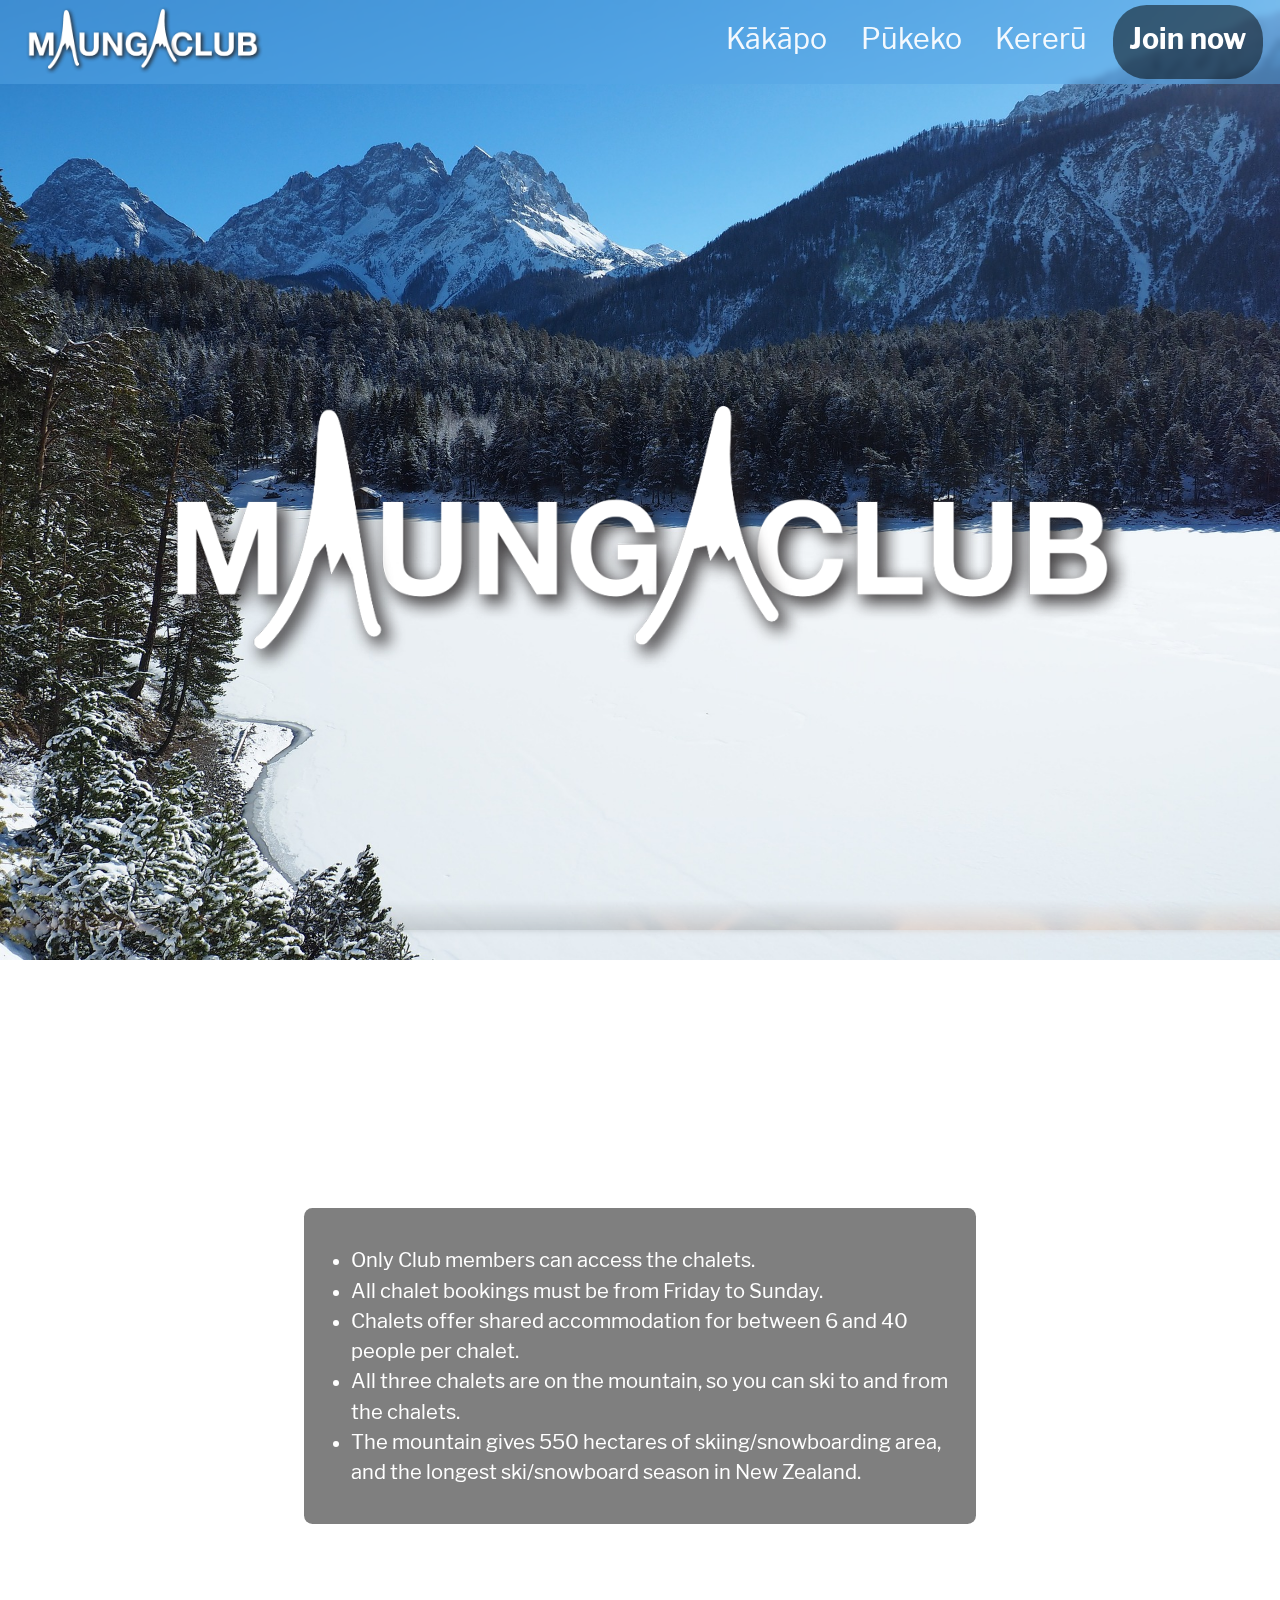
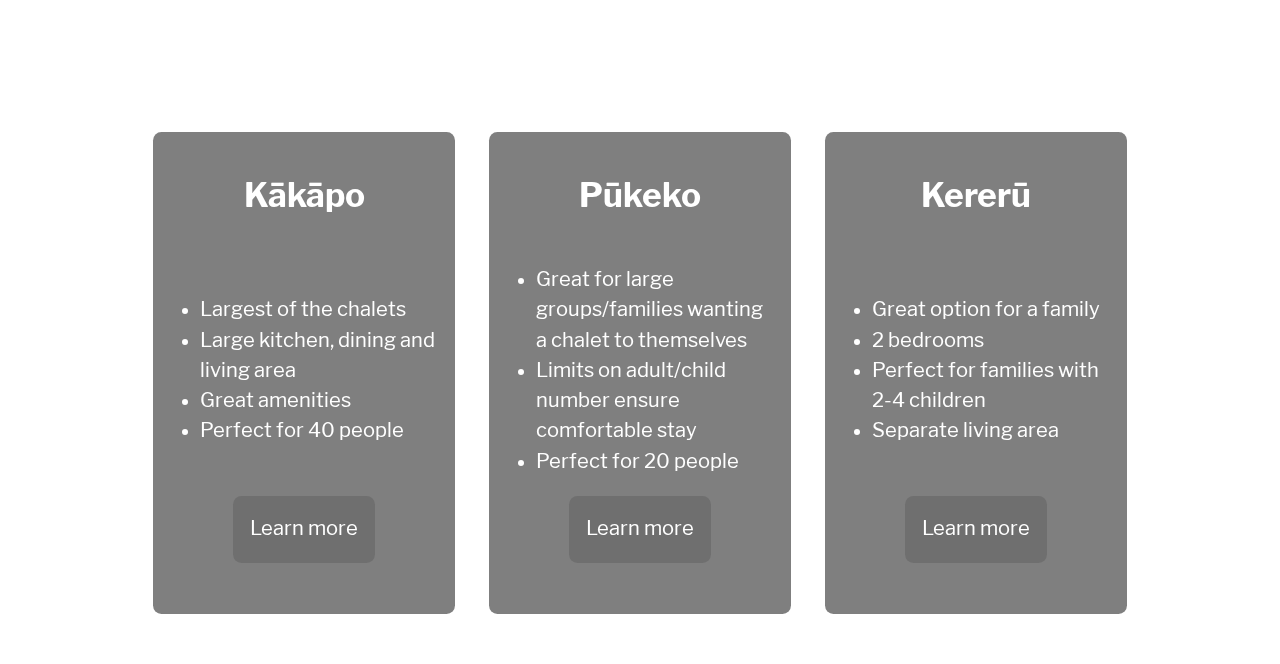
<file: index.html>
<!DOCTYPE html>
<html lang="en">
	<head>
		<meta charset="UTF-8">
		<meta name="viewport" content="width=device-width, initial-scale=1.0">
		<link rel="preload" href="./sanitize.css" as="style">
		<link rel="stylesheet" href="./sanitize.css">
		<link rel="preload" href="./main.css" as="style">
		<link rel="stylesheet" href="./main.css">
		<link rel="preload" href="./index.css" as="style">
		<link rel="stylesheet" href="./index.css">
		<link rel="icon" href="./him.png">
		<title>Maunga Club</title>
	</head>
	<body>
		<nav id="nav">
			<a href="./"><img src="./images/Maunga_Club_white.png" alt="Maunga Club Logo"></a>
			<ul>
				<li><a href="./kakapo.html">Kākāpo</a></li>
				<li><a href="./pukeko.html">Pūkeko</a></li>
				<li><a href="./kereru.html">Kererū</a></li>
				<li class="join"><a href="./join.html">Join now</a></li>
			</ul>
		</nav>
		<div id="hero">
			<img id="heroImg" src="./images/Maunga_Club_white.png" alt="Maunga Club hero logo">
		</div>
		<section id="info">
			<div>
				<h1>What does Maunga Club offer</h1>
				<div id="maungaClubInfo">
					<ul>
						<li>Only Club members can access the chalets.</li>
						<li>All chalet bookings must be from Friday to Sunday.</li>
						<li>Chalets offer shared accommodation for between 6 and 40 people per chalet.</li>
						<li>All three chalets are on the mountain, so you can ski to and from the chalets.</li>
						<li>The mountain gives 550 hectares of skiing/snowboarding area, and the longest ski/snowboard season in New Zealand.</li>
					</ul>
				</div>
				<h1>Maunga Club's chalets</h1>
				<div id="chaletInfo">
					<div class="chalet">
						<h1>Kākāpo</h1>
						<ul>
							<li>Largest of the chalets</li>
							<li>Large kitchen, dining and living area</li>
							<li>Great amenities</li>
							<li>Perfect for 40 people</li>
						</ul>
						<a href="./kakapo.html" class="button">Learn more</a>
					</div>
					<div class="chalet">
						<h1>Pūkeko</h1>
						<ul>
							<li>Great for large groups/families wanting a chalet to themselves</li>
							<li>Limits on adult/child number ensure comfortable stay</li>
							<li>Perfect for 20 people</li>
						</ul>
						<a href="./pukeko.html" class="button">Learn more</a>
					</div>
					<div class="chalet">
						<h1>Kererū</h1>
						<ul>
							<li>Great option for a family</li>
							<li>2 bedrooms</li>
							<li>Perfect for families with 2-4 children</li>
							<li>Separate living area</li>
						</ul>
						<a href="./kereru.html" class="button">Learn more</a>
					</div>
				</div>
			</div>
		</section>
	</body>
</html>
</file>
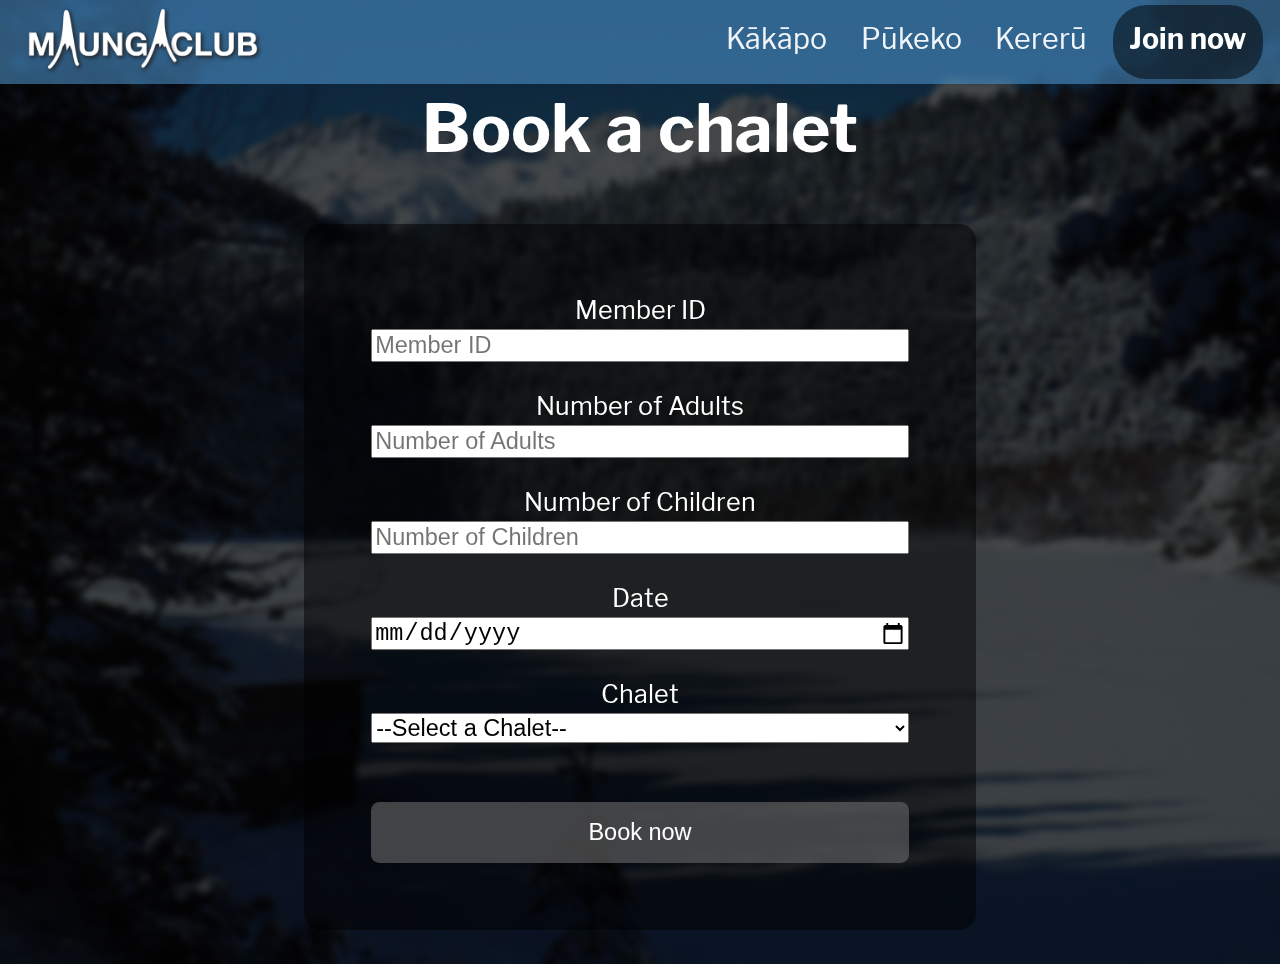
<file: book.html>
<!DOCTYPE html>
<html lang="en">
	<head>
		<meta charset="UTF-8">
		<meta name="viewport" content="width=device-width, initial-scale=1.0">
		<link rel="preload" href="./sanitize.css" as="style">
		<link rel="stylesheet" href="./sanitize.css">
		<link rel="preload" href="./main.css" as="style">
		<link rel="stylesheet" href="./main.css">
		<link rel="preload" href="./book.css" as="style">
		<link rel="stylesheet" href="./book.css">
		<script src="./fancybox.umd.js"></script>
		<link rel="stylesheet" href="./fancybox.css">
		<script src="./fancybox.options.js" defer></script>
		<link rel="icon" href="./him.png">
		<title>Kākāpo chalet</title>
	</head>
	<body>
		<nav id="nav">
			<a href="./"><img src="./images/Maunga_Club_white.png" alt="Maunga Club Logo"></a>
			<ul>
				<li><a href="./kakapo.html">Kākāpo</a></li>
				<li><a href="./pukeko.html">Pūkeko</a></li>
				<li><a href="./kereru.html">Kererū</a></li>
				<li class="join"><a href="./join.html">Join now</a></li>
			</ul>
		</nav>
		<section id="book">
			<div>
				<h1 id="title">Book a chalet</h1>
				<form id="form">
					<!--
						day mon to fri
					-->
					<label for="memberID">Member ID</label>
					<input type="text" id="memberID" name="memberID" placeholder="Member ID">

					<label for="numOfAdults">Number of Adults</label>
					<input type="text" id="numOfAdults" name="numOfAdults" placeholder="Number of Adults">

					<label for="numOfChildren">Number of Children</label>
					<input type="text" id="numOfChildren" name="numOfChildren" placeholder="Number of Children">

					<label for="date">Date</label>
					<input type="date" id="date" name="date">

					<label for="chalet">Chalet</label>
					<select name="chalet" id="chalet">
						<option value="" selected disabled>--Select a Chalet--</option>
						<option value="kakapo">Kākāpo</option>
						<option value="pukeko">Pūkeko</option>
						<option value="kereru">Kererū</option>
					</select>

					<button class="book" type="submit">Book now</button>
				</form>
			</div>
		</section>
	</body>
</html>
</file>
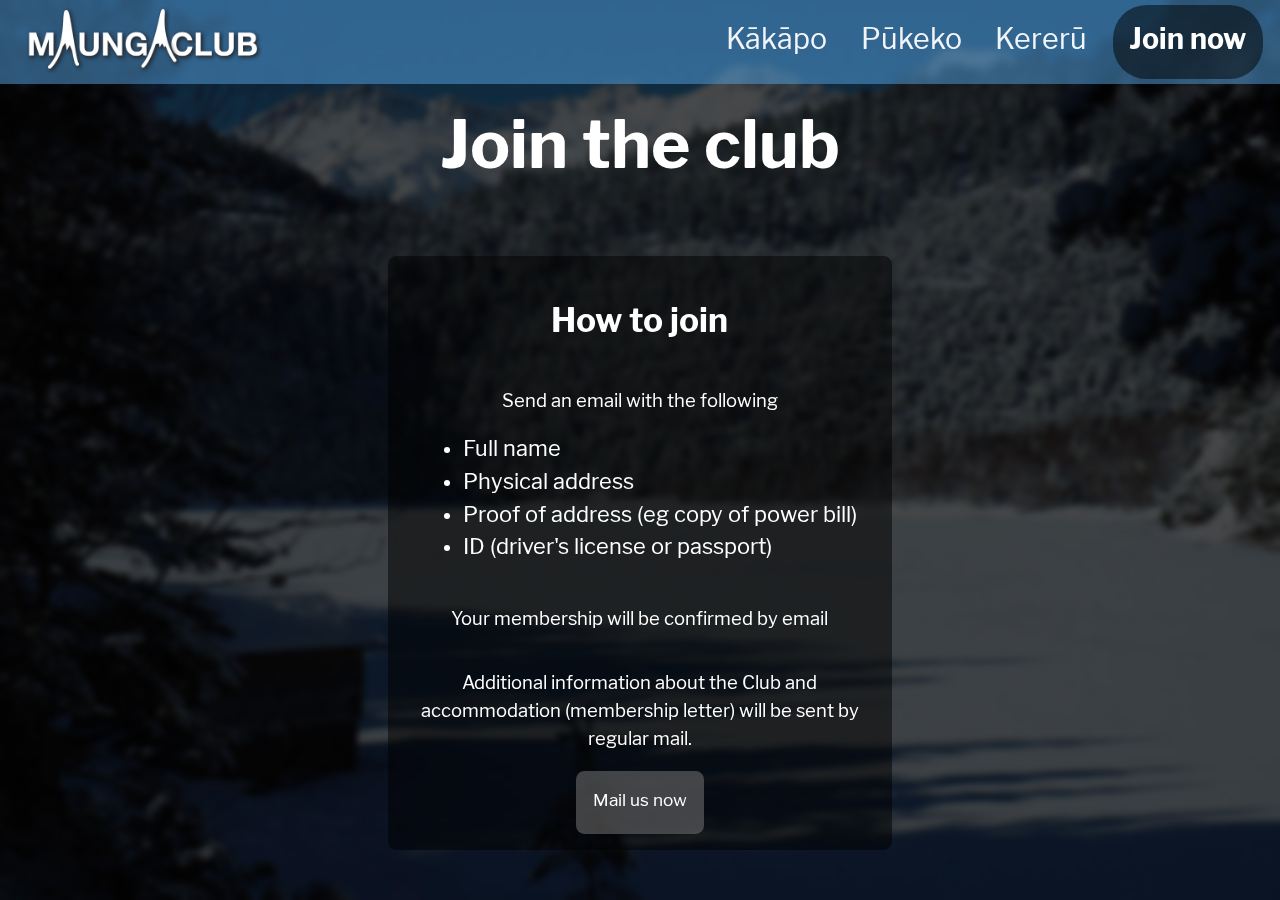
<file: join.html>
<!DOCTYPE html>
<html lang="en">
	<head>
		<meta charset="UTF-8">
		<meta name="viewport" content="width=device-width, initial-scale=1.0">
		<link rel="preload" href="./sanitize.css" as="style">
		<link rel="stylesheet" href="./sanitize.css">
		<link rel="preload" href="./main.css" as="style">
		<link rel="stylesheet" href="./main.css">
		<link rel="preload" href="./join.css" as="style">
		<link rel="stylesheet" href="./join.css">
		<script src="./fancybox.umd.js"></script>
		<link rel="stylesheet" href="./fancybox.css">
		<script src="./fancybox.options.js" defer></script>
		<link rel="icon" href="./him.png">
		<title>Kākāpo chalet</title>
	</head>
	<body>
		<nav id="nav">
			<a href="./"><img src="./images/Maunga_Club_white.png" alt="Maunga Club Logo"></a>
			<ul>
				<li><a href="./kakapo.html">Kākāpo</a></li>
				<li><a href="./pukeko.html">Pūkeko</a></li>
				<li><a href="./kereru.html">Kererū</a></li>
				<li class="join"><a href="./join.html">Join now</a></li>
			</ul>
		</nav>
		<section id="join">
			<div>
				<h1 id="title">Join the club</h1>
				<div id="info">
					<h1>How to join</h1>
					<p>Send an email with the following</p>
					<ul>
						<li>Full name</li>
						<li>Physical address</li>
						<li>Proof of address (eg copy of power bill)</li>
						<li>ID (driver's license or passport)</li>
					</ul>
					<p>Your membership will be confirmed by email</p>
					<p>Additional information about the Club and accommodation (membership letter) will be sent by regular mail.</p>
					<a class="button" href="mailto:maungaclub@maungaclub.maungaclub">Mail us now</a>
				</div>
			</div>
		</section>
	</body>
</html>
</file>
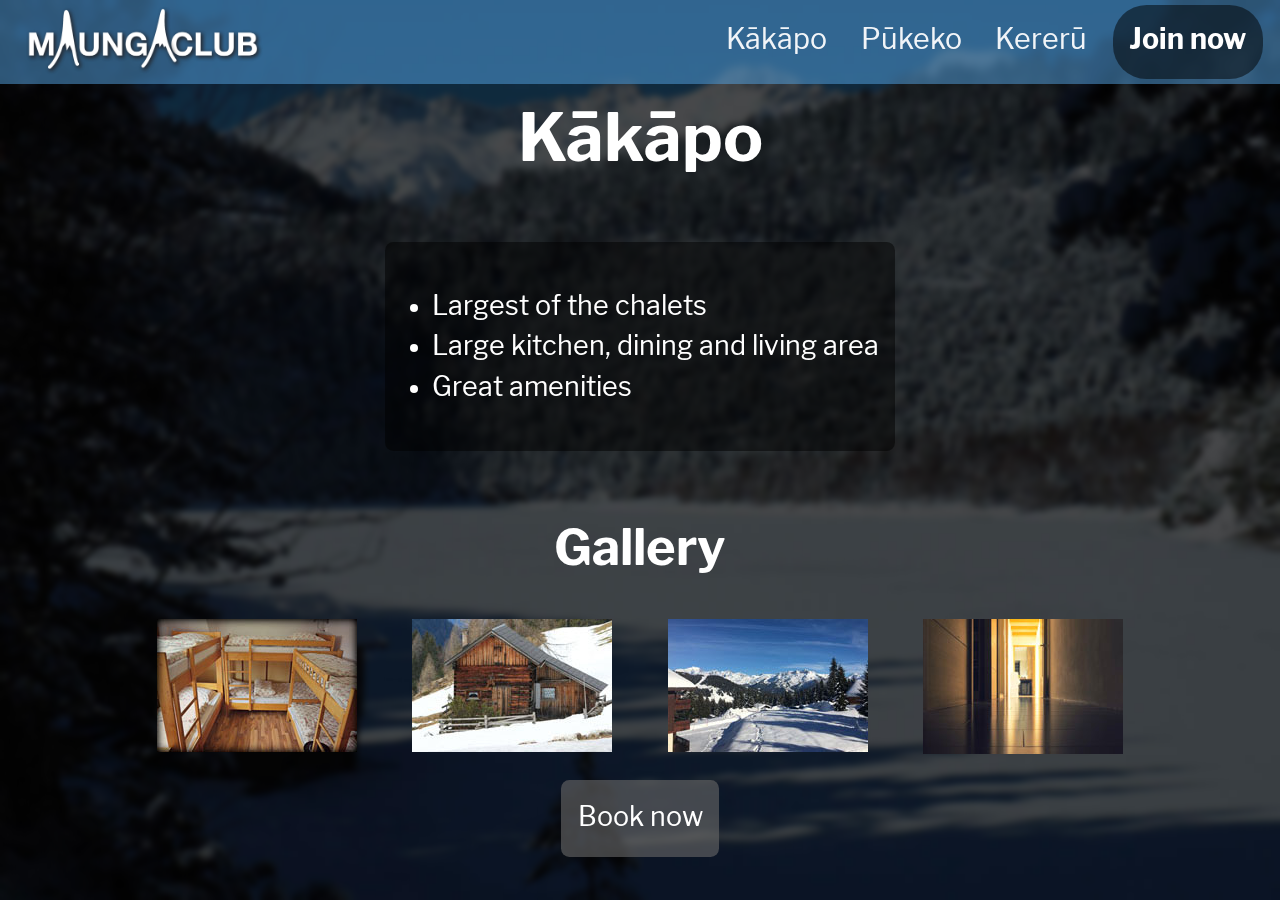
<file: kakapo.html>
<!DOCTYPE html>
<html lang="en">
	<head>
		<meta charset="UTF-8">
		<meta name="viewport" content="width=device-width, initial-scale=1.0">
		<link rel="preload" href="./sanitize.css" as="style">
		<link rel="stylesheet" href="./sanitize.css">
		<link rel="preload" href="./main.css" as="style">
		<link rel="stylesheet" href="./main.css">
		<link rel="preload" href="./chalet.css" as="style">
		<link rel="stylesheet" href="./chalet.css">
		<script src="./fancybox.umd.js"></script>
		<link rel="stylesheet" href="./fancybox.css">
		<script src="./fancybox.options.js" defer></script>
		<link rel="icon" href="./him.png">
		<title>Kākāpo chalet</title>
	</head>
	<body>
		<nav id="nav">
			<a href="./"><img src="./images/Maunga_Club_white.png" alt="Maunga Club Logo"></a>
			<ul>
				<li><a href="./kakapo.html">Kākāpo</a></li>
				<li><a href="./pukeko.html">Pūkeko</a></li>
				<li><a href="./kereru.html">Kererū</a></li>
				<li class="join"><a href="./join.html">Join now</a></li>
			</ul>
		</nav>
		<section id="chalet">
			<div>
				<h1 id="title">Kākāpo</h1>
				<div id="info">
					<ul>
						<li>Largest of the chalets</li>
						<li>Large kitchen, dining and living area</li>
						<li>Great amenities</li>
					</ul>
				</div>
				<div id="gallery">
					<h1>Gallery</h1>
					<div>
						<a data-fancybox="gallery" href="./images/kakapo/bunk_room.jpg">
							<img src="./images/kakapo/bunk_room_thumb.jpg" alt="Bunk beds">
						</a>
						<a data-fancybox="gallery" href="./images/kakapo/cabin_exterior.jpg">
							<img src="./images/kakapo/cabin_exterior_thumb.jpg" alt="Chalet in the snow">
						</a>
						<a data-fancybox="gallery" href="./images/kakapo/cabin_view.jpg">
							<img src="./images/kakapo/cabin_view_thumb.jpg" alt="Beautiful view outside chalet">
						</a>
						<a data-fancybox="gallery" href="./images/kakapo/hallway.jpg">
							<img src="./images/kakapo/hallway_thumb.jpg" alt="Chalet's hallway">
						</a>
					</div>
				</div>
				<a href="./book.html" class="button">Book now</a>
			</div>
		</section>
	</body>
</html>
</file>
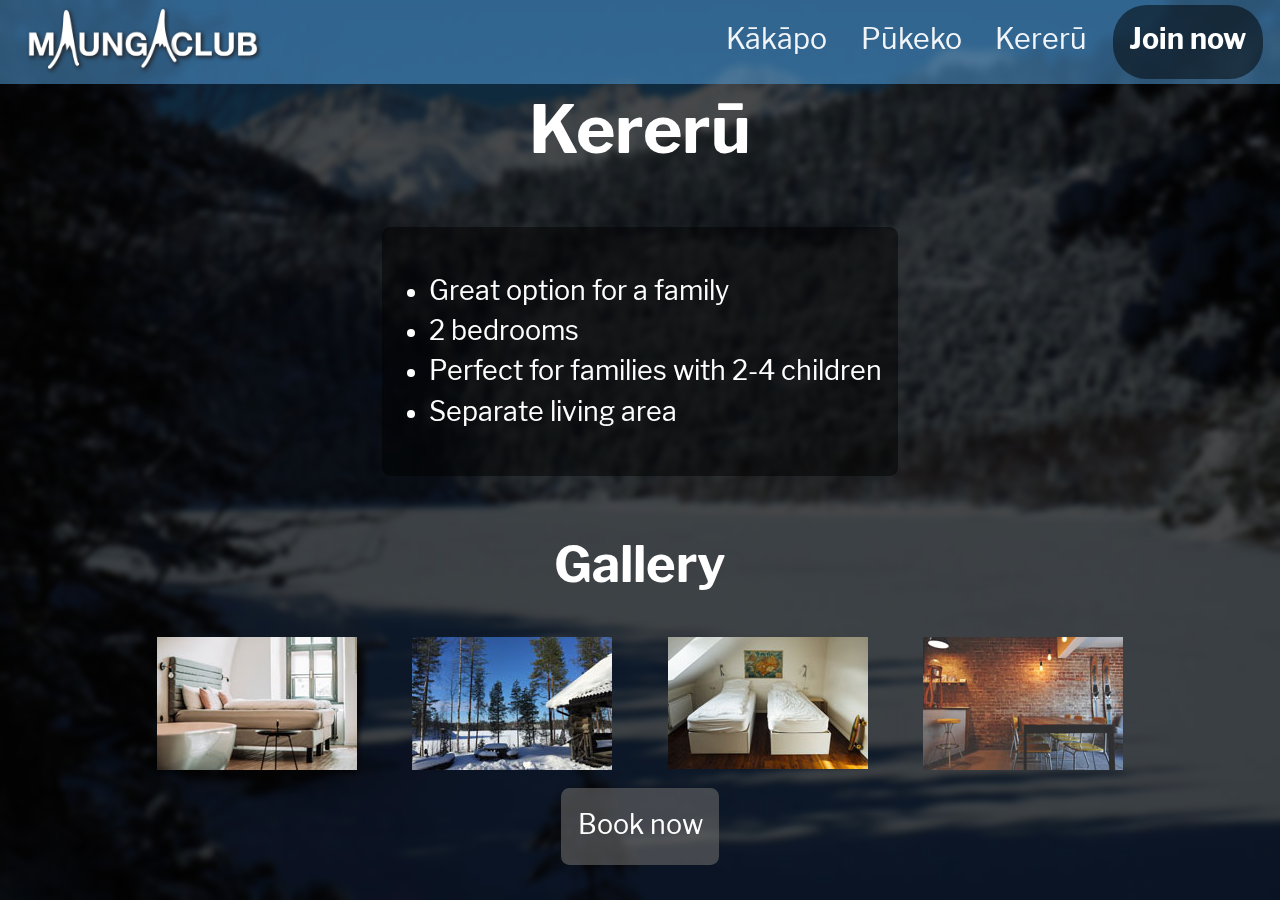
<file: kereru.html>
<!DOCTYPE html>
<html lang="en">
	<head>
		<meta charset="UTF-8">
		<meta name="viewport" content="width=device-width, initial-scale=1.0">
		<link rel="preload" href="./sanitize.css" as="style">
		<link rel="stylesheet" href="./sanitize.css">
		<link rel="preload" href="./main.css" as="style">
		<link rel="stylesheet" href="./main.css">
		<link rel="preload" href="./chalet.css" as="style">
		<link rel="stylesheet" href="./chalet.css">
		<script src="./fancybox.umd.js"></script>
		<link rel="stylesheet" href="./fancybox.css">
		<script src="./fancybox.options.js" defer></script>
		<link rel="icon" href="./him.png">
		<title>Kererū chalet</title>
	</head>
	<body>
		<nav id="nav">
			<a href="./"><img src="./images/Maunga_Club_white.png" alt="Maunga Club Logo"></a>
			<ul>
				<li><a href="./kakapo.html">Kākāpo</a></li>
				<li><a href="./pukeko.html">Pūkeko</a></li>
				<li><a href="./kereru.html">Kererū</a></li>
				<li class="join"><a href="./join.html">Join now</a></li>
			</ul>
		</nav>
		<section id="chalet">
			<div>
				<h1 id="title">Kererū</h1>
				<div id="info">
					<ul>
						<li>Great option for a family</li>
						<li>2 bedrooms</li>
						<li>Perfect for families with 2-4 children</li>
						<li>Separate living area</li>
					</ul>
				</div>
				<div id="gallery">
					<h1>Gallery</h1>
					<div>
						<a data-fancybox="gallery" href="./images/kereru/adult_bedroom.jpg">
							<img src="./images/kereru/adult_bedroom_thumb.jpg" alt="Bedroom for adults">
						</a>
						<a data-fancybox="gallery" href="./images/kereru/cabin_exterior.jpg">
							<img src="./images/kereru/cabin_exterior_thumb.jpg" alt="View outside chalet">
						</a>
						<a data-fancybox="gallery" href="./images/kereru/kids_bedroom.jpg">
							<img src="./images/kereru/kids_bedroom_thumb.jpg" alt="Bedroom for kids">
						</a>
						<a data-fancybox="gallery" href="./images/kereru/kitchen.jpg">
							<img src="./images/kereru/kitchen_thumb.jpg" alt="Spacious living room">
						</a>
					</div>
				</div>
				<a href="./book.html" class="button">Book now</a>
			</div>
		</section>
	</body>
</html>
</file>
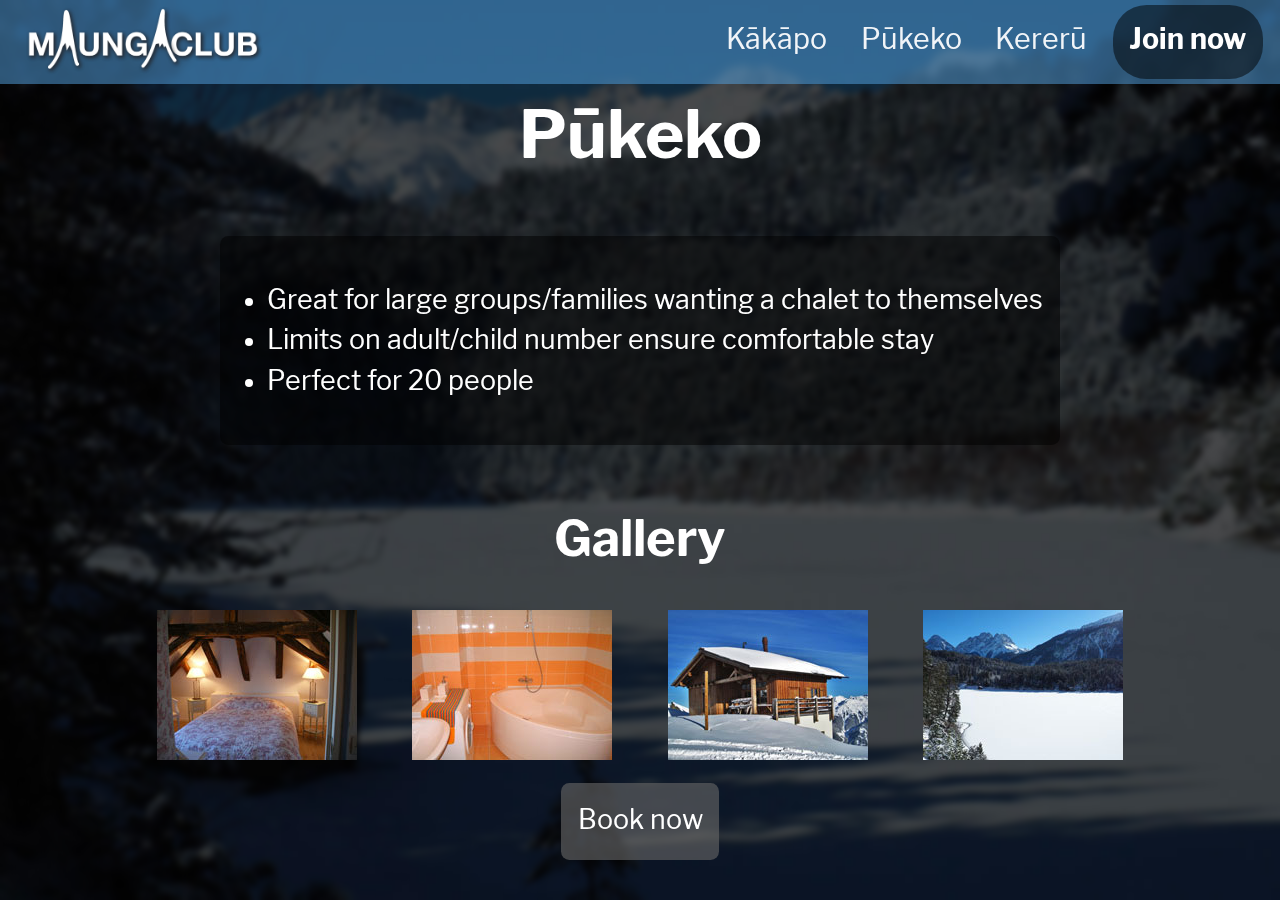
<file: pukeko.html>
<!DOCTYPE html>
<html lang="en">
	<head>
		<meta charset="UTF-8">
		<meta name="viewport" content="width=device-width, initial-scale=1.0">
		<link rel="preload" href="./sanitize.css" as="style">
		<link rel="stylesheet" href="./sanitize.css">
		<link rel="preload" href="./main.css" as="style">
		<link rel="stylesheet" href="./main.css">
		<link rel="preload" href="./chalet.css" as="style">
		<link rel="stylesheet" href="./chalet.css">
		<script src="./fancybox.umd.js"></script>
		<link rel="stylesheet" href="./fancybox.css">
		<script src="./fancybox.options.js" defer></script>
		<link rel="icon" href="./him.png">
		<title>Pūkeko chalet</title>
	</head>
	<body>
		<nav id="nav">
			<a href="./"><img src="./images/Maunga_Club_white.png" alt="Maunga Club Logo"></a>
			<ul>
				<li><a href="./kakapo.html">Kākāpo</a></li>
				<li><a href="./pukeko.html">Pūkeko</a></li>
				<li><a href="./kereru.html">Kererū</a></li>
				<li class="join"><a href="./join.html">Join now</a></li>
			</ul>
		</nav>
		<section id="chalet">
			<div>
				<h1 id="title">Pūkeko</h1>
				<div id="info">
					<ul>
						<li>Great for large groups/families wanting a chalet to themselves</li>
						<li>Limits on adult/child number ensure comfortable stay</li>
						<li>Perfect for 20 people</li>
					</ul>
				</div>
				<div id="gallery">
					<h1>Gallery</h1>
					<div>
						<a data-fancybox="gallery" href="./images/pukeko/adult_bedroom.jpg">
							<img src="./images/pukeko/adult_bedroom_thumb.jpg" alt="Big bed for adults">
						</a>
						<a data-fancybox="gallery" href="./images/pukeko/bathroom.jpg">
							<img src="./images/pukeko/bathroom_thumb.jpg" alt="Lovely bathroom">
						</a>
						<a data-fancybox="gallery" href="./images/pukeko/chalet_exterior.jpg">
							<img src="./images/pukeko/chalet_exterior_thumb.jpg" alt="Chalet in snow">
						</a>
						<a data-fancybox="gallery" href="./images/pukeko/chalet_view.jpg">
							<img src="./images/pukeko/chalet_view_thumb.jpg" alt="View outside chalet">
						</a>
					</div>
				</div>
				<a href="./book.html" class="button">Book now</a>
			</div>
		</section>
	</body>
</html>
</file>
<file: sanitize.css>
/* Document
 * ========================================================================== */

/**
 * 1. Add border box sizing in all browsers (opinionated).
 * 2. Backgrounds do not repeat by default (opinionated).
 */

*,
::before,
::after {
  box-sizing: border-box; /* 1 */
  background-repeat: no-repeat; /* 2 */
}

/**
 * 1. Add text decoration inheritance in all browsers (opinionated).
 * 2. Add vertical alignment inheritance in all browsers (opinionated).
 */

::before,
::after {
  text-decoration: inherit; /* 1 */
  vertical-align: inherit; /* 2 */
}

/**
 * 1. Use the default cursor in all browsers (opinionated).
 * 2. Change the line height in all browsers (opinionated).
 * 3. Breaks words to prevent overflow in all browsers (opinionated).
 * 4. Use a 4-space tab width in all browsers (opinionated).
 * 5. Remove the grey highlight on links in iOS (opinionated).
 * 6. Prevent adjustments of font size after orientation changes in iOS.
 */

:where(:root) {
  cursor: default; /* 1 */
  line-height: 1.5; /* 2 */
  overflow-wrap: break-word; /* 3 */
  -moz-tab-size: 4; /* 4 */
  tab-size: 4; /* 4 */
  -webkit-tap-highlight-color: transparent; /* 5 */
  -webkit-text-size-adjust: 100%; /* 6 */
}

/* Sections
 * ========================================================================== */

/**
 * Remove the margin in all browsers (opinionated).
 */

:where(body) {
  margin: 0;
}

/**
 * Correct the font size and margin on `h1` elements within `section` and
 * `article` contexts in Chrome, Edge, Firefox, and Safari.
 */

:where(h1) {
  font-size: 2em;
  margin: 0.67em 0;
}

/* Grouping content
 * ========================================================================== */

/**
 * Remove the margin on nested lists in Chrome, Edge, and Safari.
 */

:where(dl, ol, ul) :where(dl, ol, ul) {
  margin: 0;
}

/**
 * 1. Correct the inheritance of border color in Firefox.
 * 2. Add the correct box sizing in Firefox.
 */

:where(hr) {
  color: inherit; /* 1 */
  height: 0; /* 2 */
}

/**
 * Remove the list style on navigation lists in all browsers (opinionated).
 */

:where(nav) :where(ol, ul) {
  list-style-type: none;
  padding: 0;
}

/**
 * Prevent VoiceOver from ignoring list semantics in Safari (opinionated).
 */

:where(nav li)::before {
  content: "\200B";
  float: left;
}

/**
 * 1. Correct the inheritance and scaling of font size in all browsers.
 * 2. Correct the odd `em` font sizing in all browsers.
 * 3. Prevent overflow of the container in all browsers (opinionated).
 */

:where(pre) {
  font-family: monospace, monospace; /* 1 */
  font-size: 1em; /* 2 */
  overflow: auto; /* 3 */
}

/* Text-level semantics
 * ========================================================================== */

/**
 * Add the correct text decoration in Safari.
 */

:where(abbr[title]) {
  text-decoration: underline;
  text-decoration: underline dotted;
}

/**
 * Add the correct font weight in Chrome, Edge, and Safari.
 */

:where(b, strong) {
  font-weight: bolder;
}

/**
 * 1. Correct the inheritance and scaling of font size in all browsers.
 * 2. Correct the odd `em` font sizing in all browsers.
 */

:where(code, kbd, samp) {
  font-family: monospace, monospace; /* 1 */
  font-size: 1em; /* 2 */
}

/**
 * Add the correct font size in all browsers.
 */

:where(small) {
  font-size: 80%;
}

/* Embedded content
 * ========================================================================== */

/*
 * Change the alignment on media elements in all browsers (opinionated).
 */

:where(audio, canvas, iframe, img, svg, video) {
  vertical-align: middle;
}

/**
 * Remove the border on iframes in all browsers (opinionated).
 */

:where(iframe) {
  border-style: none;
}

/**
 * Change the fill color to match the text color in all browsers (opinionated).
 */

:where(svg:not([fill])) {
  fill: currentColor;
}

/* Tabular data
 * ========================================================================== */

/**
 * 1. Collapse border spacing in all browsers (opinionated).
 * 2. Correct table border color inheritance in all Chrome, Edge, and Safari.
 * 3. Remove text indentation from table contents in Chrome, Edge, and Safari.
 */

:where(table) {
  border-collapse: collapse; /* 1 */
  border-color: inherit; /* 2 */
  text-indent: 0; /* 3 */
}

/* Forms
 * ========================================================================== */

/**
 * Remove the margin on controls in Safari.
 */

:where(button, input, select) {
  margin: 0;
}

/**
 * Correct the inability to style buttons in iOS and Safari.
 */

:where(button, [type="button" i], [type="reset" i], [type="submit" i]) {
  -webkit-appearance: button;
}

/**
 * Change the inconsistent appearance in all browsers (opinionated).
 */

:where(fieldset) {
  border: 1px solid #a0a0a0;
}

/**
 * Add the correct vertical alignment in Chrome, Edge, and Firefox.
 */

:where(progress) {
  vertical-align: baseline;
}

/**
 * 1. Remove the margin in Firefox and Safari.
 * 3. Change the resize direction in all browsers (opinionated).
 */

:where(textarea) {
  margin: 0; /* 1 */
  resize: vertical; /* 3 */
}

/**
 * 1. Correct the odd appearance in Chrome, Edge, and Safari.
 * 2. Correct the outline style in Safari.
 */

:where([type="search" i]) {
  -webkit-appearance: textfield; /* 1 */
  outline-offset: -2px; /* 2 */
}

/**
 * Correct the cursor style of increment and decrement buttons in Safari.
 */

::-webkit-inner-spin-button,
::-webkit-outer-spin-button {
  height: auto;
}

/**
 * Correct the text style of placeholders in Chrome, Edge, and Safari.
 */

::-webkit-input-placeholder {
  color: inherit;
  opacity: 0.54;
}

/**
 * Remove the inner padding in Chrome, Edge, and Safari on macOS.
 */

::-webkit-search-decoration {
  -webkit-appearance: none;
}

/**
 * 1. Correct the inability to style upload buttons in iOS and Safari.
 * 2. Change font properties to `inherit` in Safari.
 */

::-webkit-file-upload-button {
  -webkit-appearance: button; /* 1 */
  font: inherit; /* 2 */
}

/* Interactive
 * ========================================================================== */

/*
 * Add the correct styles in Safari.
 */

:where(dialog) {
  background-color: white;
  border: solid;
  color: black;
  height: -moz-fit-content;
  height: fit-content;
  left: 0;
  margin: auto;
  padding: 1em;
  position: absolute;
  right: 0;
  width: -moz-fit-content;
  width: fit-content;
}

:where(dialog:not([open])) {
  display: none;
}

/*
 * Add the correct display in Safari.
 */

:where(details > summary:first-of-type) {
  display: list-item;
}

/* Accessibility
 * ========================================================================== */

/**
 * Change the cursor on busy elements in all browsers (opinionated).
 */

:where([aria-busy="true" i]) {
  cursor: progress;
}

/*
 * Change the cursor on control elements in all browsers (opinionated).
 */

:where([aria-controls]) {
  cursor: pointer;
}

/*
 * Change the cursor on disabled, not-editable, or otherwise
 * inoperable elements in all browsers (opinionated).
 */

:where([aria-disabled="true" i], [disabled]) {
  cursor: not-allowed;
}

/*
 * Change the display on visually hidden accessible elements
 * in all browsers (opinionated).
 */

:where([aria-hidden="false" i][hidden]) {
  display: initial;
}

:where([aria-hidden="false" i][hidden]:not(:focus)) {
  clip: rect(0, 0, 0, 0);
  position: absolute;
}
</file>
<file: main.css>
/* To be used with all pages */

@font-face {
	font-family: "LibreFranklin";
	font-style: normal;
	font-weight: normal;
	src: url("./fonts/LibreFranklin-Regular.woff2")
}

@font-face {
	font-family: "LibreFranklin";
	font-style: normal;
	font-weight: bold;
	src: url("./fonts/LibreFranklin-Bold.woff2")
}

html, body {
	height: 100%;
	margin: 0px;
	/* responsive font */
	font-size: calc(60% + 0.8vmin);
	font-family: "LibreFranklin";
}

/* navigation bar styling */
#nav {
	display: flex;
	justify-content: space-between;
	height: 5rem;
	padding: 0.3rem 1rem;
	box-sizing: border-box;
	width: 100%;
	position: fixed;
	z-index: 1;
	background-color: #55a5e580;
	-webkit-backdrop-filter: blur(3px);
	backdrop-filter: blur(3px);
}
#nav > a,
#nav > a:visited {
	height: 100%;
	transition-duration: 0.3s;
}
#nav > a:hover,
#nav > a:focus,
#nav > a:active {
	-webkit-filter: drop-shadow(0.5rem 0.5rem 5px #00000080);
	filter: drop-shadow(0.5rem 0.5rem 5px #00000080);
}
#nav > a > img {
	height: 100%;
}
#nav > ul {
	display: flex;
	list-style-type: none;
	padding: 0;
	margin: 0;
}
#nav > ul > li {
	padding-left: 1rem;
}
#nav > ul > li > a,
#nav > ul > li > a:visited {
	color: #FFFFFFEE;
	display: flex;
	flex-direction: column;
	justify-content: center;
	height: 100%;
	font-size: 1.7rem;
	padding: 0 0.5rem;
	transition-duration: 0.3s;
	text-decoration: none;
	overflow: hidden;
	box-sizing: border-box;
	border-radius: 0.5rem;
}
#nav > ul > li > a:hover,
#nav > ul > li > a:focus,
#nav > ul > li > a:active {
	background-color: #00000030;
}
#nav > ul > .join > a,
#nav > ul > .join > a:visited {
	border: none;
	border-radius: 2rem;
	font-weight: bold;
	color: #FFFFFF;
	background-color: #00000080;
	padding: 0 1rem;
}
#nav > ul > .join > a:hover,
#nav > ul > .join > a:focus,
#nav > ul > .join > a:active {
	border: none;
	background-color: #40404080;
}
/* button and nav animation */
.button::after,
.button:visited::after,
#nav > ul > li > a::after,
#nav > ul > li > a:visited::after {
	transition-duration: 0.3s;
	content: '';
	height: 0.2rem;
	background-color: #FFFFFF00;
	transform: translate3d(-100%, 0, 0);
}
.button:hover::after,
.button:focus::after,
.button:active::after,
#nav > ul > li > a:hover::after,
#nav > ul > li > a:focus::after,
#nav > ul > li > a:active::after {
	background-color: #FFFFFF80;
	transform: translate3d(0, 0, 0);
}

/* button styling */
.button,
.button:visited {
	display: flex;
	flex-direction: column;
	overflow: hidden;
	align-self: center;
	padding: 1rem;
	border-radius: 0.5rem;
	transition-duration: 0.3s;
	color: #ffffff;
	background-color: #666666A0;
	text-decoration: none;
}
.button:hover,
.button:focus,
.button:active {
	color: #ffffff;
	background-color: #666666E0;
}
</file>
<file: index.css>
#hero {
	/* background image */
	background-image: url("./images/mountain_view_light.jpg");
	background-repeat: no-repeat;
	background-position: center top;
	background-size: cover;
	background-attachment: fixed;
	/* height extended for blur transition */
	height: 120%;
	display: flex;
	align-items: center;
	justify-content: center;
}
/* use different image for aesthetics */
@media screen and (max-width: 70rem) {
	#hero {
		background-image: url("./images/mountain_view_1.jpg");
	}
}

#heroImg {
	width: 80%;
}

#info {
	background-image: url("./images/maunga_club_cabin.jpg");
	background-repeat: no-repeat;
	background-position: center;
	background-size: cover;
	background-attachment: fixed;
	display: flex;
	min-height: 100%;
	/* blur transition */
	position: relative;
	top: -20vh;
	margin-bottom: -20vh;
	-webkit-mask-image: linear-gradient(to bottom, #0000 0, #000 20vh);
	mask-image: linear-gradient(to bottom, #0000 0, #000 20vh);
}
#info > div {
	display: flex;
	flex-direction: column;
	justify-content: center;
	align-items: center;
	-webkit-backdrop-filter: blur(3px);
	backdrop-filter: blur(3px);
	flex-grow: 1;
	color: #FFFFFF;
	padding: 2rem;
	padding-top: 7rem;
}

#info > div > h1 {
	margin-left: 1rem;
	margin-right: 1rem;
	text-align: center;
	font-size: 4rem;
}

#maungaClubInfo {
	background-color: #00000080;
	border-radius: 0.5rem;
	max-width: 40rem;
	font-size: 1.2rem;
	padding: 1rem;
}
#maungaClubInfo > ul{
	padding-left: 30px;
}

#chaletInfo {
	display: flex;
	justify-content: space-evenly;
	max-width: 60rem;
}

/* Arange chalet cards in a column when page is less than 58 rem */
@media screen and (max-width: 58rem) {
	#chaletInfo {
		flex-direction: column;
		align-items: center;
	}
}

.chalet {
	display: flex;
	flex-direction: column;
	justify-content: space-between;
	box-sizing: border-box;
	margin: 1rem;
	max-width: 20rem;
	flex: 1 1 15rem;
	min-width: 16rem;
	padding: 1rem;
	font-size: 1.2rem;
	background-color: #00000080;
	border-radius: 0.5rem;
}

.chalet > h1 {
	text-align: center;
	font-size: 2rem;
}

.chalet > ul {
	padding-left: 30px;
}
.button {
	margin-bottom: 2rem;
}
</file>
<file: book.css>
#book {
	/* background image */
	background-image: url("./images/mountain_view_dark.jpg");
	background-repeat: no-repeat;
	background-position: center;
	background-size: cover;
	display: flex;
	min-height: 100%;
}

#book > div {
	flex-grow: 1;
	/* background image blur */
	backdrop-filter: blur(3px);
	padding: 2rem;
	color: #ffffff;
}

#title {
	font-size: 4rem;
	text-align: center;
}

#form {
	display: flex;
	flex-direction: column;
	background-color: #00000080;
	border-radius: 1rem;
	padding: 4rem;
	max-width: 40rem;
	margin: 0 auto;
}
#form > label {
	text-align: center;
	font-size: 1.5rem;
}
#memberID,
#numOfAdults,
#numOfChildren,
#date,
#chalet {
	/* create more space between each input */
	margin-bottom: 1.5rem;
	font-size: 1.4rem;
}
/* button styling */
.book,
.book:visited {
	display: flex;
	flex-direction: column;
	overflow: hidden;
	align-self: center;
	padding: 1rem;
	border-radius: 0.5rem;
	transition-duration: 0.3s;
	color: #ffffff;
	background-color: #666666A0;
	text-decoration: none;
	width: 100%;
	margin-top: 2rem;
	font-size: 1.4rem;
	border: none;
}
.book:hover,
.book:focus,
.book:active {
	color: #ffffff;
	background-color: #666666E0;
	cursor: pointer;
}
</file>
<file: join.css>
#join {
	/* background image */
	background-image: url("./images/mountain_view_dark.jpg");
	background-repeat: no-repeat;
	background-position: center;
	background-size: cover;
	display: flex;
	min-height: 100%;
}

#join > div {
	display: flex;
	flex-direction: column;
	justify-content: space-evenly;
	align-items: center;
	flex-grow: 1;
	/* background image blur */
	backdrop-filter: blur(3px);
	padding: 2rem 0;
	color: #ffffff;
}

#title {
	font-size: 4rem;
}

#info {
	display: flex;
	flex-direction: column;
	align-items: center;
	background-color: #00000080;
	border-radius: 0.5rem;
	padding: 1rem;
	max-width: 30rem;
	text-align: center;
}
#info > h1 {
	font-size: 2rem;
}
#info > ul {
	text-align: left;
	font-size: 1.3rem;
	margin-top: 0;
}
#info > p {
	font-size: 1.1rem;
}
</file>
<file: chalet.css>
#chalet {
	/* background image */
	background-image: url("./images/mountain_view_dark.jpg");
	background-repeat: no-repeat;
	background-position: center;
	background-size: cover;
	display: flex;
	min-height: 100%;
}

#chalet > div {
	display: flex;
	flex-direction: column;
	justify-content: space-evenly;
	align-items: center;
	flex-grow: 1;
	/* background image blur */
	backdrop-filter: blur(3px);
	padding: 2rem 0;
	color: #ffffff;
}

#title {
	font-size: 4rem;
}

#info {
	background-color: #00000080;
	border-radius: 0.5rem;
	padding: 1rem;
}
#info > ul {
	font-size: 1.6rem;
	padding-left: 30px;
}

#gallery {
	display: flex;
	flex-direction: column;
	text-align: center;
	font-size: 2rem;
	width: 100%;
	margin: 1rem 0;
	max-width: 60rem;
}
#gallery > h1 {
	font-size: 3rem;
}
#gallery > div {
	font-size: 0px;
	display: flex;
	/*
	flex-wrap: wrap;
	*/
	justify-content: space-evenly;
	gap: 2rem;
}
/* wrap images when screen is smaller than 58rem */
@media screen and (max-width: 58rem) {
	#gallery > div {
		flex-wrap: wrap;
	}
}
#gallery > div > a {
	max-width: 20rem;
}
#gallery > div > a > img {
	width: 100%;
}

.button,
.button:visited {
	font-size: 1.6rem;
}
</file>
